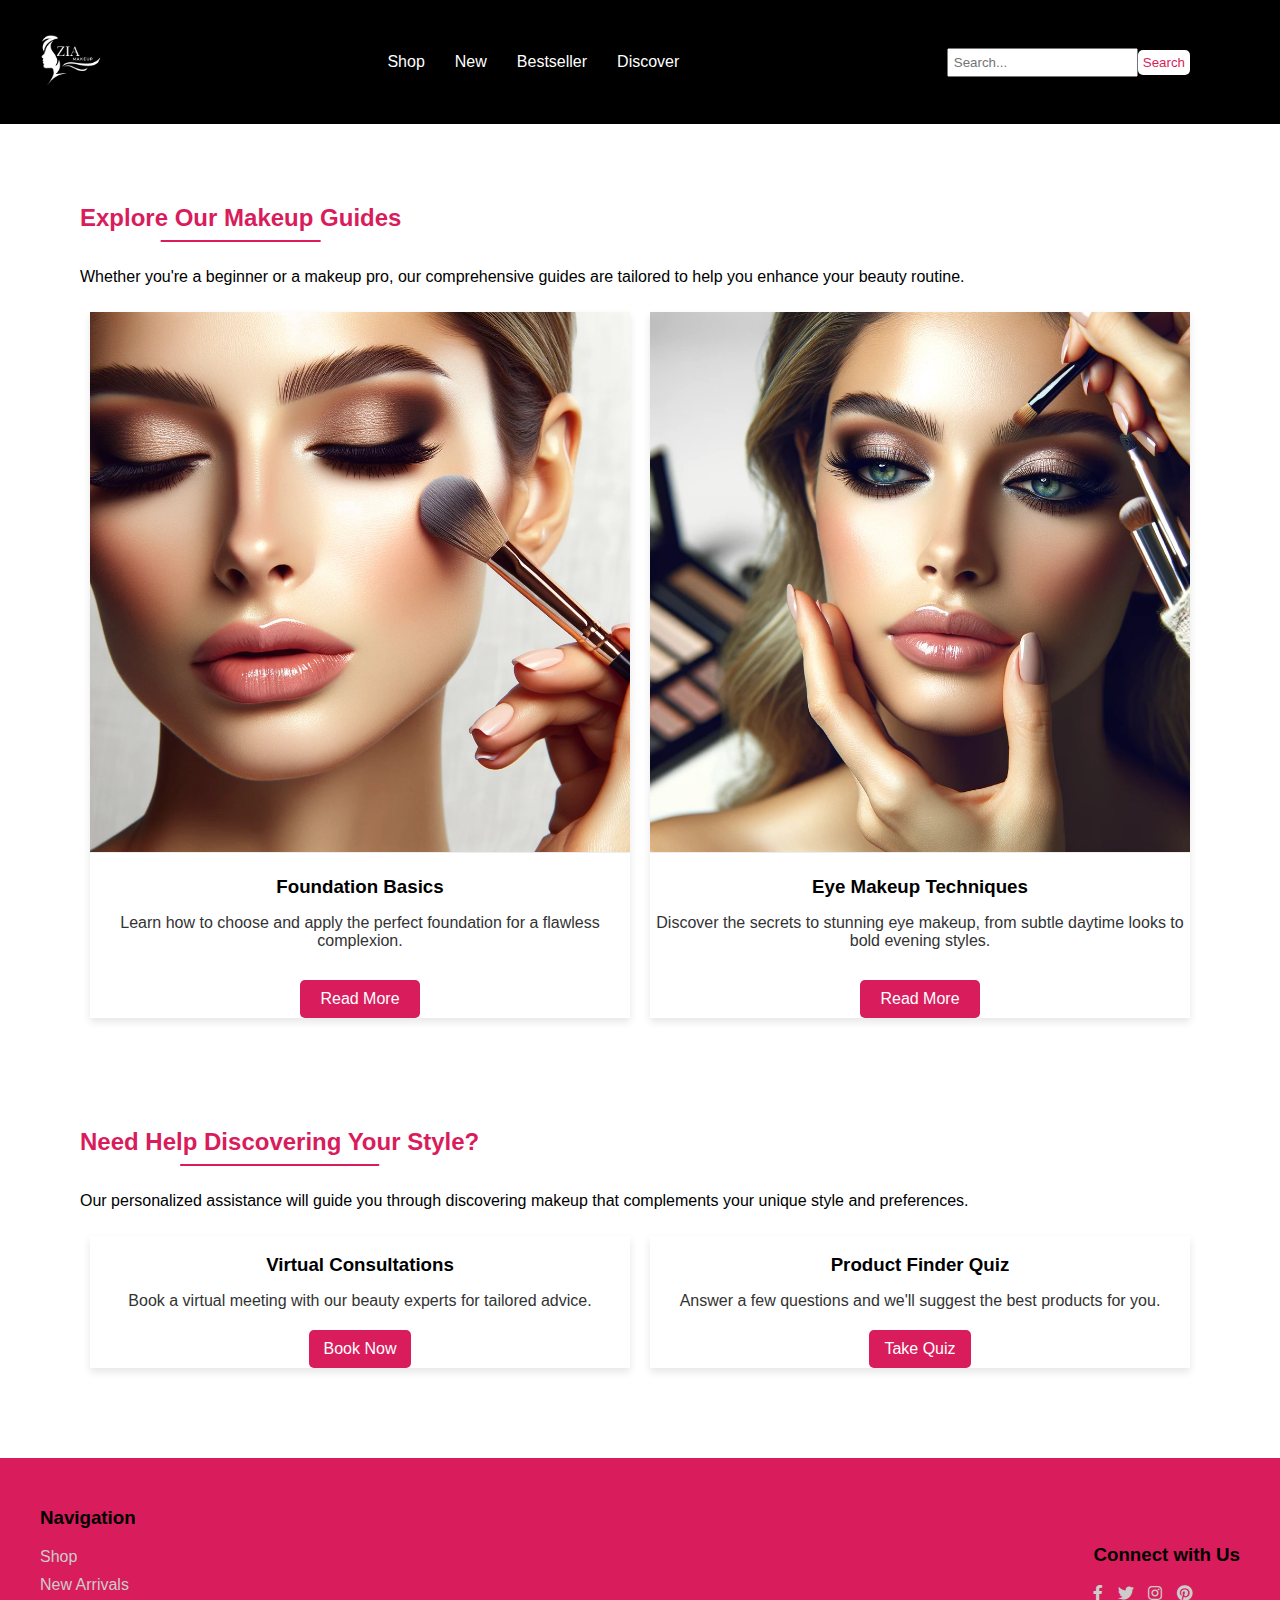
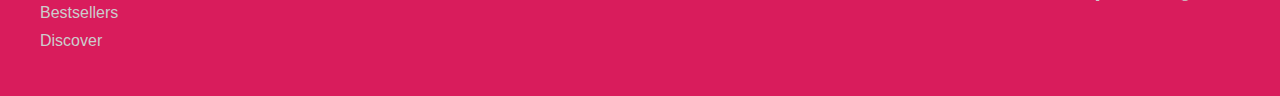
<file: discover.html>
<!DOCTYPE html>
<html lang="en">
<head>
  <meta charset="UTF-8">
  <meta name="viewport" content="width=device-width, initial-scale=1.0">
  <title>Zia Makeup</title>
  <link rel="stylesheet" href="style.css">
  <link rel="stylesheet" href="https://cdnjs.cloudflare.com/ajax/libs/font-awesome/5.15.3/css/all.min.css">

</head>
<body>

<header>
  <div class="container">
    <div class="logo">
        <a href="index.html">
          <img src="images/new logo1.png" alt="Logo">
        </a>
      </div>
    <nav class="nav-links">
      <ul>
        <li><a href="shop.html">Shop</a></li>
        <li><a href="new.html">New</a></li>
        <li><a href="bestseller.html">Bestseller</a></li>
        <li><a href="discover.html">Discover</a></li>
      </ul>
    </nav>
    <div class="search-bar">
      <input type="text" placeholder="Search...">
      <button>Search</button>
      <div class="hamburger" onclick="toggleMenu()">
        <div class="line"></div>
        <div class="line"></div>
        <div class="line"></div>
      </div>
    </div>
  </div>
</header>

<main class="discover-content">

  <!-- Makeup Guide Section -->
  <section class="makeup-guide">
      <h2>Explore Our Makeup Guides</h2>
      <p>Whether you're a beginner or a makeup pro, our comprehensive guides are tailored to help you enhance your beauty routine.</p>
      
      <!-- Makeup Guide Items -->
      <div class="guide-items">
          <!-- Item 1 -->
          <article class="guide-item">
              <img src="images/face_guide.webp" alt="Makeup Guide 1">
              <h3>Foundation Basics</h3>
              <p>Learn how to choose and apply the perfect foundation for a flawless complexion.</p>
              <a href="#" class="read-more">Read More</a>
          </article>
          
          <!-- Item 2 -->
          <article class="guide-item">
              <img src="images/eyes_guide.webp" alt="Makeup Guide 2">
              <h3>Eye Makeup Techniques</h3>
              <p>Discover the secrets to stunning eye makeup, from subtle daytime looks to bold evening styles.</p>
              <a href="#" class="read-more">Read More</a>
          </article>
        
      </div>
  </section>

  <!-- Discovery Help Section -->
  <section class="discovery-help">
      <h2>Need Help Discovering Your Style?</h2>
      <p>Our personalized assistance will guide you through discovering makeup that complements your unique style and preferences.</p>
      
      <!-- Help Options -->
      <div class="help-options">
          <!-- Option 1 -->
          <div class="option">
              <h3>Virtual Consultations</h3>
              <p>Book a virtual meeting with our beauty experts for tailored advice.</p>
              <a href="#" class="book-now">Book Now</a>
          </div>
          
          <!-- Option 2 -->
          <div class="option">
              <h3>Product Finder Quiz</h3>
              <p>Answer a few questions and we'll suggest the best products for you.</p>
              <a href="#" class="take-quiz">Take Quiz</a>
          </div>
        
      </div>
  </section>
 
</main>
<footer>
  <div class="footer-container">
    <div class="footer-links">
      <h3>Navigation</h3>
      <ul>
        <li><a href="#shop.html">Shop</a></li>
        <li><a href="#new.html">New Arrivals</a></li>
        <li><a href="#bestseller.html">Bestsellers</a></li>
        <li><a href="#discover.html">Discover</a></li>
      </ul>
    </div>
    <div class="footer-social">
      <h3>Connect with Us</h3>
      <ul>
        <li><a href="#"><i class="fab fa-facebook-f"></i></a></li>
        <li><a href="#"><i class="fab fa-twitter"></i></a></li>
        <li><a href="#"><i class="fab fa-instagram"></i></a></li>
        <li><a href="#"><i class="fab fa-pinterest"></i></a></li>
      </ul>
    </div>
  </div>
</footer>
<div class="overlay" onclick="toggleMenu()"></div>
<script src="script.js"></script>
</body>
</html>
</file>
<file: style.css>
body, html {
    margin: 0;
    padding: 0;
    font-family: Arial, sans-serif;
}

 /* Header styles */
header {
    display: flex;
    justify-content: space-between;
    align-items: center;
    background-color:#000000;
    color: #fff;
    padding: 10px 20px;
}

.container {
    width: 100%;
    display: flex;
    justify-content: space-between;
    align-items: center;
}
 /*logo image styles */

.logo img {
    height: 100px;
}

 /* nav links syles */

.nav-links ul {
    list-style: none;
    display: flex;
    margin: 0;
    padding: 0;
}

.nav-links ul li a {
    color: white;
    text-decoration: none;
    margin: 0 15px;
}

.nav-links.active {

    right: 0;
}

.search-bar {
    display: flex;
    align-items: center;
    position: relative;
}

.search-bar input[type="text"] {
    padding: 5px;
}


.search-bar button {
    padding: 5px 5px;
    border: none;
    border-radius: 5px; 
    background-color: white; 
    color: #d91c5c;
    cursor: pointer;
    transition: background-color 0.3s ease; 
    margin-right: 70px;
}

.search-bar button:hover {
    background-color: #000; 
    color: white;
}
.hamburger {
    display: none;
    cursor: pointer;
}

.hamburger .line {
    width: 25px;
    height: 3px;
    background-color: white;
    margin: 5px 0;
}

.overlay {
    display: none;
    position: fixed;
    top: 0;
    left: 0;
    width: 100%;
    height: 100%;
    background-color: rgba(0, 0, 0, 0.5);
    z-index: -1;
}
 /* small screen styles for navbar */
@media (max-width: 768px) {
    .nav-links {
        position: fixed;
        top: 0;
        right: -100%;
        height: 100%;
        width: 250px;
        background-color: #000000;
        flex-direction: column;
        justify-content: center;
        align-items: center;
        transition: right 0.3s ease;
        z-index: 1;
    }

    .nav-links ul {
        flex-direction: column;
    }

    .nav-links ul li a {
        margin: 10px 0;
    }
    .nav-links.active {
        right: 0;
    }

    .search-bar {
        width: 100%;
        justify-content: center;
    }

    .hamburger {
        display: block;
        position: absolute;
        right: 20px;
    }

    .overlay {
        display: none;
    }
    .overlay.active {
        display: block;
        z-index: 0;
    }
}


/* Carousel Styles */
.carousel {
    position: relative;
    width: 100%;
    height: 70vh;
    overflow: hidden;
  
  }
  
  .carousel-slides {
    display: flex;
    width: 200%;
    height: 100%;
  }
  
  .slide {
    width: 50%; 
    height: 100%;
    background-size: cover;
    background-position: center;
    display: flex;
    align-items: center;
    justify-content: center;
    flex-shrink: 0;
    transition: transform 0.5s ease;
    object-fit: cover;
  }
  
  #slide1 {
    background-image: url('images/Screenshot\ \(397\).png'); 
  }
  
  #slide2 {
    background-image: url('images/carnival-mask-make-up-kit-with-feathers.jpg'); 
  }
    
  .slide-content {
    text-align: center;
    color: white;
    padding: 40px;
    border-radius: 10px;
  }
  
  .slide-content h2 {
    font-size: 2em;
  }
  
  .slide-content p {
    font-size: 1.2em;
  }
  
  .slide-content button {
    padding: 10px 20px;
    font-size: 1em;
    color: white;
    background-color: #000;
    border: none;
    cursor: pointer;
    transition: background-color 0.3s ease;
  }
  
  .slide-content button:hover {
    background-color: #555;
  }
  
  .carousel-control {
    position: absolute;
    top: 50%;
    transform: translateY(-50%);
    color: white;
    font-size: 2em;
    background: none;
    border: none;
    cursor: pointer;
    z-index: 2;
  }
  
  .carousel-control.prev {
    left: 10px;
  }
  
  .carousel-control.next {
    right: 10px;
  }


   /* Card new and bestseller product style*/
 
.trending-now {
    text-align: center;
    padding: 20px;
  }
  
  .trending-title {
    font-size: 2em;
    color: #333;
  }
  
  .trending-subtitle {
    color: #555;
    margin-bottom: 20px;
  }
  
  .filter-buttons {
    margin-bottom: 20px;
  }
  
  .filter-btn {
    background-color: #fff;
    border: 1px solid #d91c5c;
    color: #d91c5c;
    padding: 10px 20px;
    margin: 0 10px;
    cursor: pointer;
    font-weight: bold;
  }
  
  .filter-btn.active {
    background-color: #d91c5c;
    color: #fff;
  }
  
  .product-container {
    display: flex;
    justify-content: center;
    flex-wrap: wrap;
  }
  
  .product-card {
    width: 200px;
    border: 1px solid #d91c5c;
    margin: 50px;
    padding: 10px;
    background: #fff;
    position: relative;
    text-align: left;
  }
  
  .product-label {
    position: absolute;
    top: -10px;
    right: -10px;
    background: #d91c5c;
    color: #fff;
    padding: 5px;
    font-size: 0.75em;
    font-weight: bold;
  }
  
  .product-name {
    font-size: 1em;
    color: #333;
  }
  
  .product-price {
    font-size: 1em;
    color: #d91c5c;
  }
  
  .original-price {
    text-decoration: line-through;
    color: #777;
    font-size: 0.85em;
  }
  .add-to-cart-btn {
    padding: 10px 20px;
    background-color: #d91c5c; 
    color: white;
    border: none;
    border-radius: 5px;
    cursor: pointer;
    font-weight: bold;
    margin-top: 10px;
    transition: background-color 0.3s ease;
  }
  
  .add-to-cart-btn:hover {
    background-color: #ff3b5f; 
  }
 
  .product-card img {
    width: 200px;
    height: 200px; 
    object-fit: cover; 
    display: block; 
    margin: 0 auto; 
  }
    
 /* shop now page  */

.featured-section {
  display: flex;
  align-items: center;
  justify-content: center;
  height: 100vh;
  color: #fff;
}

.featured-text {
  flex: 1;
  padding: 50px;
  background-color: #844d65; 
  text-align: left;
}

.featured-text h1 {
  font-size: 1em;
  margin-bottom: 0.5em;
}

.featured-text p {
  font-size: 1em;
  margin-bottom: 1em;
  color: #f1f1f1;
}
.shop-now-btn {
  padding: 10px 20px;
  background-color: transparent;
  border: 2px solid #fff;
  color: #fff;
  text-transform: uppercase;
  cursor: pointer;
  transition: all 0.3s ease;
}

.shop-now-btn:hover {
  background-color: #fff;
  color: #844d65;
}
.container {
  display: flex;
  flex-wrap: wrap;
  width: 100%;
}

.container-text,
.image-side {
  flex: 1 1 100%;
  padding: 20px;
  box-sizing: border-box; 
}

.container-text {
  background-color: #000000; 
  color: white;
}

.container-text h1 {
  font-size: calc(1.5em + 1vw);
  margin: 0 0 20px 0;
  line-height: 1.2;
  text-transform: uppercase;
  font-weight: bold;
}

.container-text p {
  font-size: calc(0.8em + 0.5vw);
  margin: 0 0 40px 0;
  line-height: 1.3;
}

.container-text button {
  background-color: #d91c5c;
  color: white;
  border: none;
  padding: 15px 30px;
  font-size: calc(0.8em + 0.5vw); 
  text-transform: uppercase;
  font-weight: bold;
}
.image-side {
  background-color: #fff; 
  text-align: center;
}

.image-side img {
  max-width: 100%;
  height: auto;
}

/* Responsive Media Queries */
@media (min-width: 600px) {
  .container-text,
  .image-side {
    flex: 1; 
  }
}

@media (min-width: 768px) {
  .container-text {
    padding: 50px; 
  }

  .container-text h1 {
    font-size: calc(2em + 1vw); 
  }

  .container-text p {
    font-size: calc(1em + 0.5vw); 
  }

  .container-text button {
    font-size: calc(1em + 0.5vw); 
  }
}

@media (min-width: 992px) {
  .container-text h1 {
    font-size: calc(2.5em + 1vw);
  }

  .container-text p {
    font-size: calc(1.2em + 0.5vw);
  }

  .container-text button {
    font-size: calc(1.2em + 0.5vw);
  }
}


 /* Hover effect for text container */
 .container-text:hover {
  box-shadow: 0 10px 25px rgba(0, 0, 0, 0.2);
  transform: translateY(-5px); 
  transition: box-shadow 0.3s ease, transform 0.3s ease;
  }
  
  /* Hover effect for image */
  .image-side img {
  transition: transform 0.3s ease;
  }
  .image-side:hover img {
    transform: scale(1.05);
    }
    
    
    /* shop page product section */
    .product-section {
      display: flex;
      flex-direction: column;
      margin: 20px;
    }
      
    
    .category h2 {
  font-size: 24px; 
  text-align: center;
  margin-bottom: 10px;
}

.products {
  display: flex;
  justify-content: space-around;
  flex-wrap: wrap;
}

/* code for new page */

.ad-container {
  width: 100%;
  height: 70vh; 
  background: url('images/red-background-with-collection-lipsticks-bottle-lipstick_911712-1363.jpg') no-repeat center center;
  background-size: cover; 
  display: flex;
  align-items: center; 
  justify-content: center; 
  text-align: center;
}
.ad-text {
  position: relative; 
  max-width: 600px; 
  padding-right: 20px;
  box-sizing: border-box;
}

.ad-text h2 {
  font-size: 3em; 
  color: #ffffff; 
}

.ad-text .hot {
  color: #ffffff; 
}

.ad-text p {
  font-size: 1.5em; 
  margin: 20px 0; 
}

.shop-button {
  background-color: #d91c5c; 
  color: white;
  border: none;
  padding: 10px 20px;
  cursor: pointer;
  text-transform: uppercase;
  font-weight: bold;
  font-size: 1em;
  margin-top: 20px; 
}

/* Responsive design adjustments */
@media (max-width: 768px) {
  .ad-container {
    height: 50vh; 
  }
  
  .ad-text {
    max-width: 90%; 
  }
  
  .ad-text h2 {
    font-size: 2em; 
  }
  
  .ad-text p {
    font-size: 1em; 
  }
  
  .shop-button {
    padding: 10px 20px; 
    font-size: 0.8em; 
  }
}

.product-introduction {
  padding: 20px;
  background-color: #f9f9f9;
  border: 1px solid #ccc;
  border-radius: 5px;
  margin-bottom: 20px;
  }
  
  .product-introduction h2 {
  font-size: 24px;
  color: #333;
  margin-bottom: 10px;
  }
  
  .product-introduction p {
  font-size: 16px;
  color: #020202;
  line-height: 1.5;
  margin-bottom: 10px;
  }
  
/* Hover Effect */
.product-introduction:hover {
  background-color: #d91c5c;
  box-shadow: 0 0 10px rgba(0, 0, 0, 0.1);
  transform: scale(1.05);
  transition: background-color 0.3s ease, box-shadow 0.3s ease, transform 0.3s ease;
  }

/* Footer Style */
footer {
  background-color: #d91c5c;
  padding: 30px 0;
}

.footer-container {
  max-width: 1200px;
  margin: 0 auto;
  display: flex;
  justify-content: space-between;
  align-items: center;
}
.footer-links ul,
.footer-social ul {
  list-style: none;
  padding: 0;
}

.footer-links ul li,
.footer-social ul li {
  margin-bottom: 10px;
}

.footer-links ul li a,
.footer-social ul li a {
  color: #ccc;
  text-decoration: none;
}

.footer-social ul li {
  display: inline-block;
  margin-right: 10px;
}

.footer-social ul li:last-child {
  margin-right: 0;
}



/* Base Styles for Discover Content */
.discover-content {
  padding: 20px;
  max-width: 1200px;
  margin: 0 auto;
}

.makeup-guide,
.discovery-help {
  margin-bottom: 40px;
}

.makeup-guide h2,
.discovery-help h2 {
  color: #d91c5c;
  margin-bottom: 20px;
  text-align: center;
  position: relative;
  display: inline-block;
}
.makeup-guide h2::after,
.discovery-help h2::after {
  content: '';
  display: block;
  width: 50%;
  height: 2px;
  background: #d91c5c;
  position: absolute;
  left: 50%;
  transform: translateX(-50%);
  bottom: -10px;
}

.guide-items,
.help-options {
  display: flex;
  justify-content: space-around;
  flex-wrap: wrap;
}

.guide-item,
.option {
  flex-basis: calc(50% - 20px);
  margin: 10px;
  text-align: center;
  background: #fff;
  box-shadow: 0 4px 8px rgba(0,0,0,0.1);
  transition: transform 0.3s ease, box-shadow 0.3s ease;
}
.guide-item img,
.option img {
  width: 100%;
  height: auto;
  border-bottom: 1px solid #eee;
}

.guide-item h3,
.option h3 {
  color: #000;
  margin-bottom: 10px;
}


.guide-item p,
.option p {
  color: #333;
  margin-bottom: 20px;
}

.read-more,
.book-now,
.take-quiz {
  display: inline-block;
  padding: 10px 15px;
  text-decoration: none;
  color: white;
  background-color: #d91c5c;
  border-radius: 5px;
  transition: background-color 0.3s, transform 0.3s;
}
.read-more:hover,
.book-now:hover,
.take-quiz:hover {
  background-color: #c41a4b;
  transform: translateY(-3px);
}

/* Hover Effects for Cards */
.guide-item:hover,
.option:hover {
  transform: translateY(-5px);
  box-shadow: 0 6px 12px rgba(0,0,0,0.2);
}

.guide-item {
 
  transition: transform 0.3s ease, box-shadow 0.3s ease; 
}
.guide-item:hover {
  transform: scale(1.03); 
  box-shadow: 0 4px 8px rgba(0, 0, 0, 0.1); 
}
.hidden {
  display: none;
}


/* Style for 'Read More' button */
.read-more {
  background-color: #d91c5c;
  color: white;
  border: none;
  padding: 10px 20px;
  cursor: pointer;
  margin-top: 10px;
}
/* Animation on load */
@keyframes fadeInUp {
  from {
      opacity: 0;
      transform: translate3d(0, 20px, 0);
  }
  to {
      opacity: 1;
      transform: translate3d(0, 0, 0);
  }
}

.guide-item,
.option {
  animation: fadeInUp 0.5s ease-out forwards;
}
/* Apply the animation with a staggered effect */
.guide-item:nth-child(odd),
.option:nth-child(odd) {
  animation-delay: 0.2s;
}

.guide-item:nth-child(even),
.option:nth-child(even) {
  animation-delay: 0.4s;
}

section {
  margin: 20px;
  padding: 20px;
}

#rewards {
  background-color:#d91c5c ;
  text-align: center;
}

#shop-the-look .look {
  border: 1px solid #ddd;
  padding: 10px;
  margin-bottom: 20px;
  text-align: center;
}

#shop-the-look img {
  max-width: 100%;
  height: auto;
}
.shop-look-btn {
  display: inline-block;
  background-color:#d91c5c ;
  color: white;
  padding: 10px;
  border: none;
  cursor: pointer;
  text-decoration: none;
  text-align: center;
}

.shop-look-btn:hover {
  background-color: #ddd;
}


button:hover {
  background-color: #d91c5c;
}
/* Responsive adjustments */
@media (max-width: 768px) {
  .guide-item,
  .option {
      flex-basis: 100%;
  }
}
.looks-container {
  display: flex;
  flex-wrap: wrap;
  justify-content: space-around;
}
.look {
  display: flex;
  flex-direction: column;
  align-items: center;
  border: 1px solid #ddd;
  padding: 10px;
  margin-bottom: 20px;
  text-align: center;
  flex-basis: 30%; 
}
.look img {
  width: 100%;
  height: 200px; 
  object-fit: cover; 
  border-radius: 4px; 
  margin-bottom: 10px; 
}
#shop-the-look img {
  max-width: 100%;
  height: auto;
}

.shop-look-btn {
  display: inline-block;
  background-color: #d91c5c;
  color: white;
  padding: 10px;
  border: none;
  cursor: pointer;
  text-decoration: none;
  text-align: center;
}

.shop-look-btn:hover {
  background-color: #d91c5c;
}

@media (max-width: 768px) {
  .look {
      flex-basis: 100%; /* Each item will take the full width on smaller screens */
  }
}
</file>
